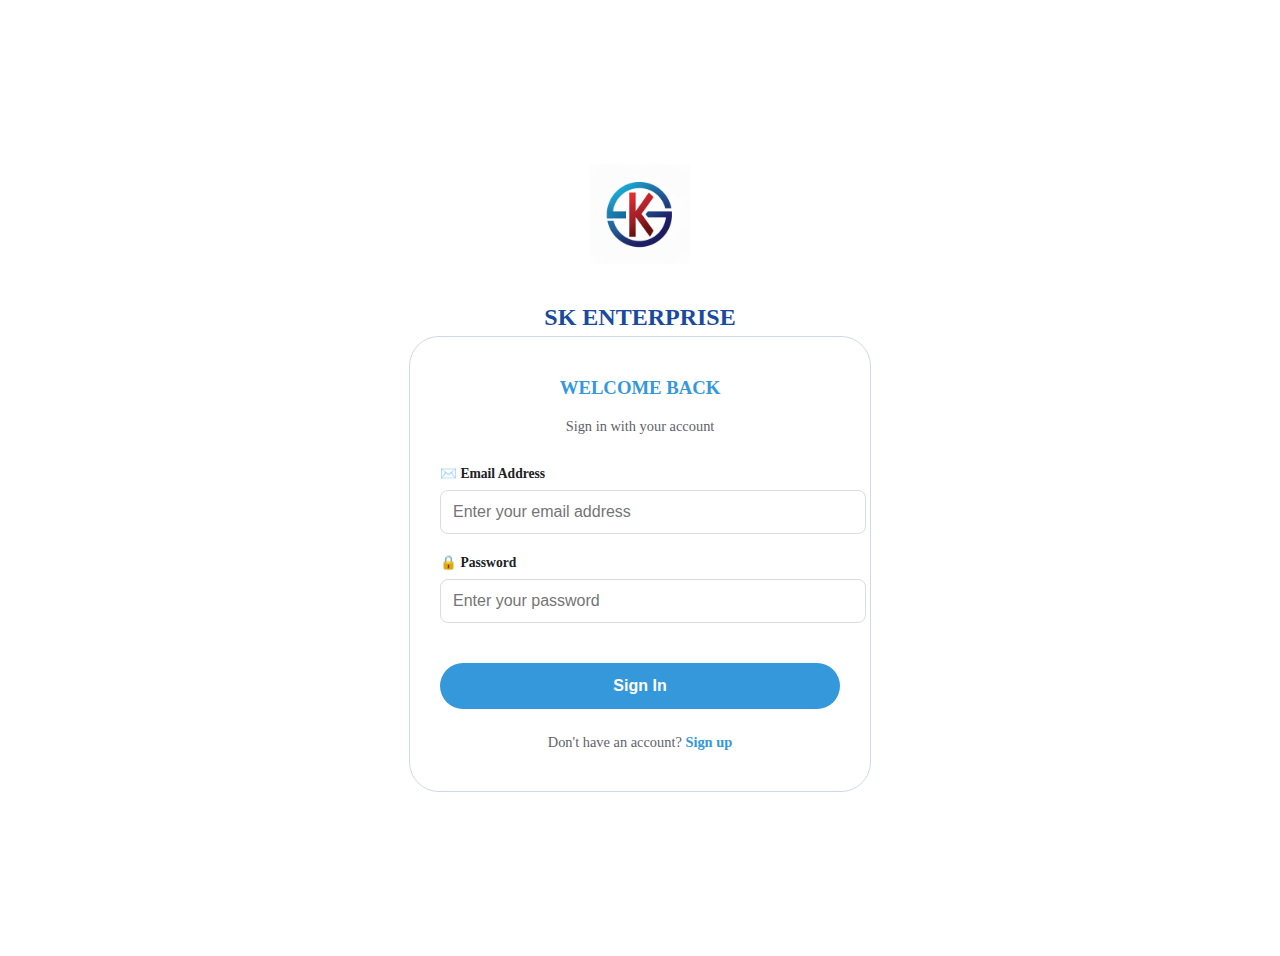
<file: login.html>
<!DOCTYPE html>
<html lang="en">
<head>
    <meta charset="UTF-8">
    <meta name="viewport" content="width=device-width, initial-scale=1.0">
    <title>Sign In - SK Enterprise</title>
    <link rel="stylesheet" href="css/auth.css">
</head>
<body>

    <div class="auth-container">
        <img src="assets/logo.png" alt="Logo" class="auth-logo">
        <h2 class="auth-title">SK Enterprise</h2>

        <div class="auth-card">
            <h3 style="color: #3498db; margin-top: 0;">WELCOME BACK</h3>
            <p class="auth-subtitle">Sign in with your account</p>

            <form id="login-form">
                <div class="input-group">
                    <label>✉️ Email Address</label>
                    <input type="email" placeholder="Enter your email address" required>
                </div>
                <div class="input-group">
                    <label>🔒 Password</label>
                    <input type="password" placeholder="Enter your password" required>
                </div>
                
                <button type="submit" class="btn-auth">Sign In</button>
            </form>

            <div class="auth-footer">
                Don't have an account? <a href="signup.html">Sign up</a>
            </div>
        </div>
    </div>

</body>
</html>
</file>
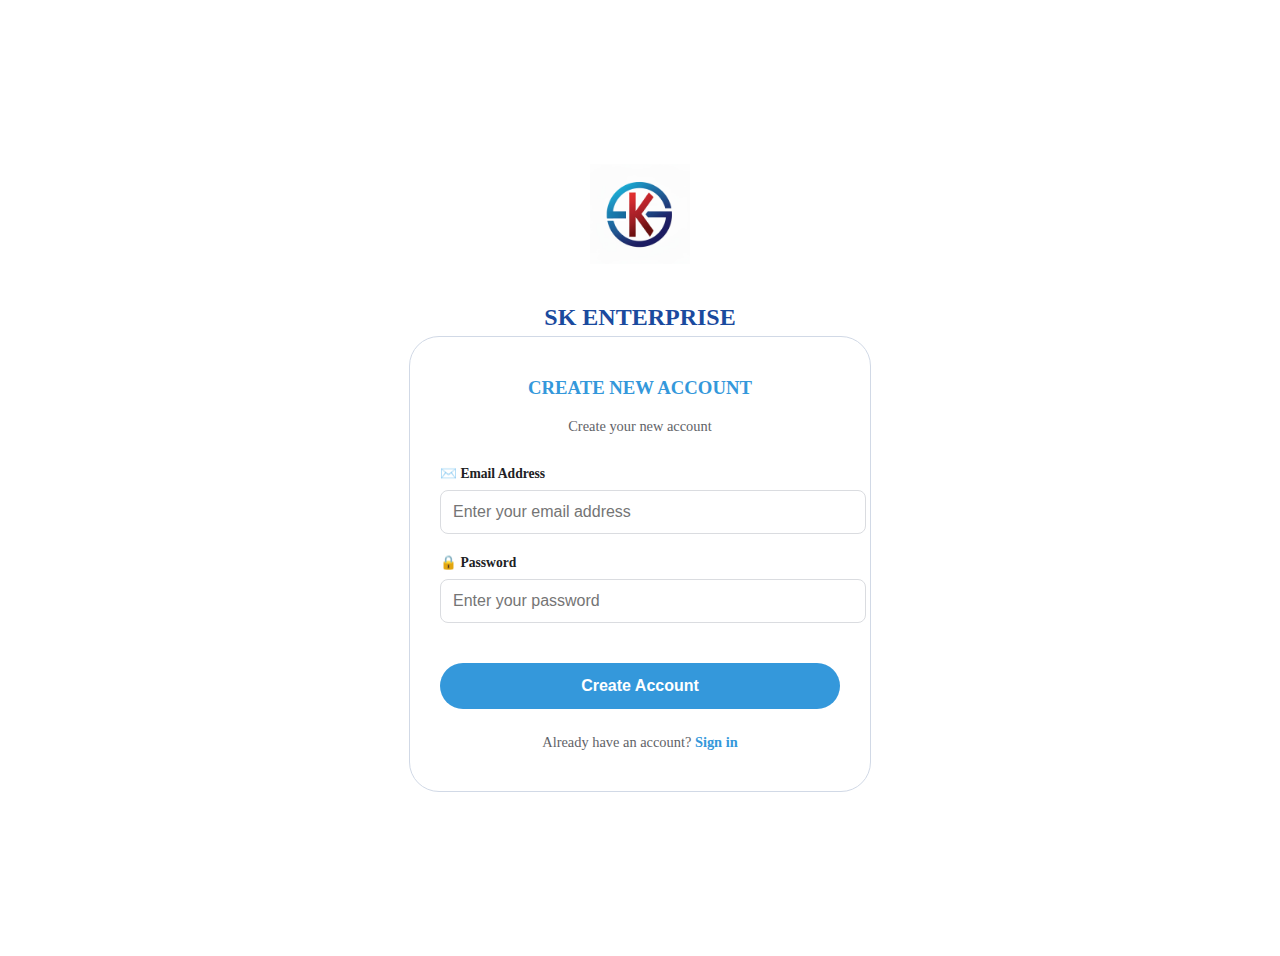
<file: signup.html>
<!DOCTYPE html>
<html lang="en">
<head>
    <meta charset="UTF-8">
    <meta name="viewport" content="width=device-width, initial-scale=1.0">
    <title>Sign Up - SK Enterprise</title>
    <link rel="stylesheet" href="css/auth.css">
</head>
<body>

    <div class="auth-container">
        <img src="assets/logo.png" alt="Logo" class="auth-logo">
        <h2 class="auth-title">SK ENTERPRISE</h2>

        <div class="auth-card">
            <h3 style="color: #3498db; margin-top: 0;">CREATE NEW ACCOUNT</h3>
            <p class="auth-subtitle">Create your new account</p>

            <form id="signup-form">
                <div class="input-group">
                    <label>✉️ Email Address</label>
                    <input type="email" placeholder="Enter your email address" required>
                </div>
                <div class="input-group">
                    <label>🔒 Password</label>
                    <input type="password" placeholder="Enter your password" required>
                </div>
                
                <button type="submit" class="btn-auth">Create Account</button>
            </form>

            <div class="auth-footer">
                Already have an account? <a href="login.html">Sign in</a>
            </div>
        </div>
    </div>

</body>
</html>
</file>
<file: css/auth.css>
/* Auth Screen Container */
.auth-container {
    display: flex;
    flex-direction: column;
    align-items: center;
    justify-content: center;
    min-height: 100vh;
    padding: 20px;
    background-color: #ffffff;
}

.auth-card {
    width: 100%;
    max-width: 400px;
    padding: 40px 30px;
    border: 1px solid #d1d9e6;
    border-radius: 30px; /* Rounded as per your screenshot */
    text-align: center;
}

.auth-logo {
    width: 100px;
    margin-bottom: 20px;
}

.auth-title {
    color: #1a4a9e;
    text-transform: uppercase;
    font-weight: bold;
    margin-bottom: 5px;
}

.auth-subtitle {
    color: #5f6368;
    font-size: 0.9rem;
    margin-bottom: 30px;
}

/* Form Styles */
.input-group {
    text-align: left;
    margin-bottom: 20px;
}

.input-group label {
    display: block;
    font-size: 0.85rem;
    font-weight: 600;
    margin-bottom: 8px;
    color: #202124;
}

.input-group input {
    width: 100%;
    padding: 12px;
    border: 1px solid #dadce0;
    border-radius: 8px;
    font-size: 1rem;
}

/* The Blue Button */
.btn-auth {
    width: 100%;
    padding: 14px;
    background: #3498db; /* The light blue from your screenshot */
    color: white;
    border: none;
    border-radius: 25px;
    font-size: 1rem;
    font-weight: bold;
    cursor: pointer;
    margin-top: 20px;
}

.auth-footer {
    margin-top: 25px;
    font-size: 0.9rem;
    color: #5f6368;
}

.auth-footer a {
    color: #3498db;
    text-decoration: none;
    font-weight: bold;
}
</file>
